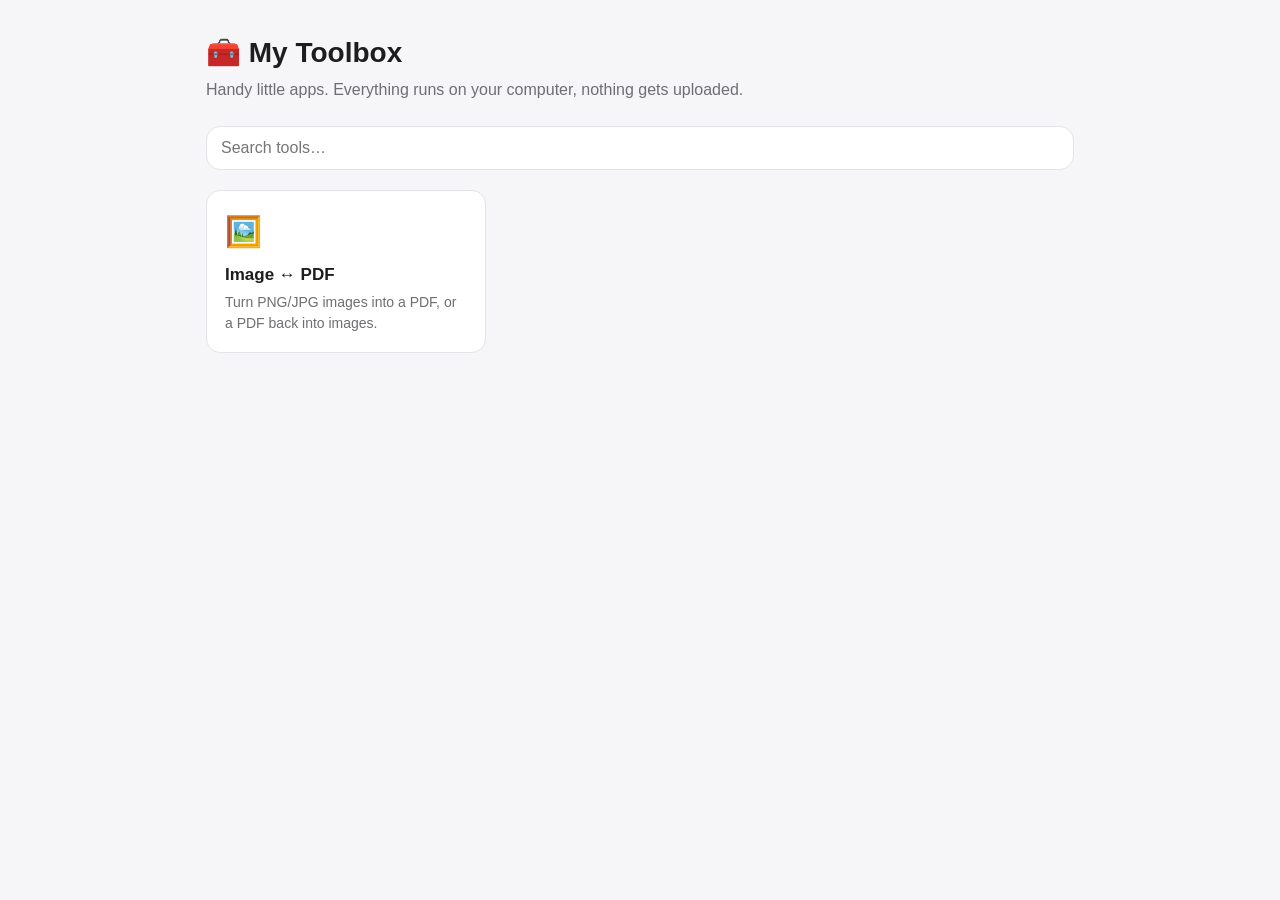
<file: index.html>
<!DOCTYPE html>
<!--
  HOME SCREEN
  You normally don't need to change this file.
  To add a tool to the home screen, edit tools.js instead.
-->
<html lang="en">
<head>
  <meta charset="UTF-8">
  <meta name="viewport" content="width=device-width, initial-scale=1">
  <title>My Toolbox</title>
  <link rel="stylesheet" href="style.css">
</head>
<body>
  <div class="page">
    <h1>🧰 My Toolbox</h1>
    <p class="subtitle">Handy little apps. Everything runs on your computer, nothing gets uploaded.</p>

    <input id="search" class="search" type="search" placeholder="Search tools…">

    <!-- The tool cards get added in here by the code below -->
    <div id="grid" class="grid"></div>
  </div>

  <!-- Load the list of tools, then draw a card for each one -->
  <script src="tools.js"></script>
  <script>
    const grid = document.getElementById("grid");
    const search = document.getElementById("search");

    // Draws a card for every tool that matches the search text
    function showTools(filterText) {
      const text = filterText.toLowerCase();
      grid.innerHTML = "";

      for (const tool of TOOLS) {
        // Join all the words of this tool together so we can search them
        const words = [tool.name, tool.description, ...(tool.tags || [])].join(" ").toLowerCase();
        if (!words.includes(text)) continue;

        const card = document.createElement("a");
        card.className = "tool-card";
        card.href = tool.link;
        card.innerHTML = `
          <div class="icon">${tool.icon}</div>
          <h2>${tool.name}</h2>
          <p>${tool.description}</p>
        `;
        grid.appendChild(card);
      }

      if (grid.children.length === 0) {
        const msg = document.createElement("p");
        msg.className = "subtitle";
        msg.textContent = `No tools match "${filterText}".`;
        grid.appendChild(msg);
      }
    }

    // Re-draw every time you type in the search box
    search.addEventListener("input", () => showTools(search.value));
    showTools("");
  </script>
</body>
</html>
</file>
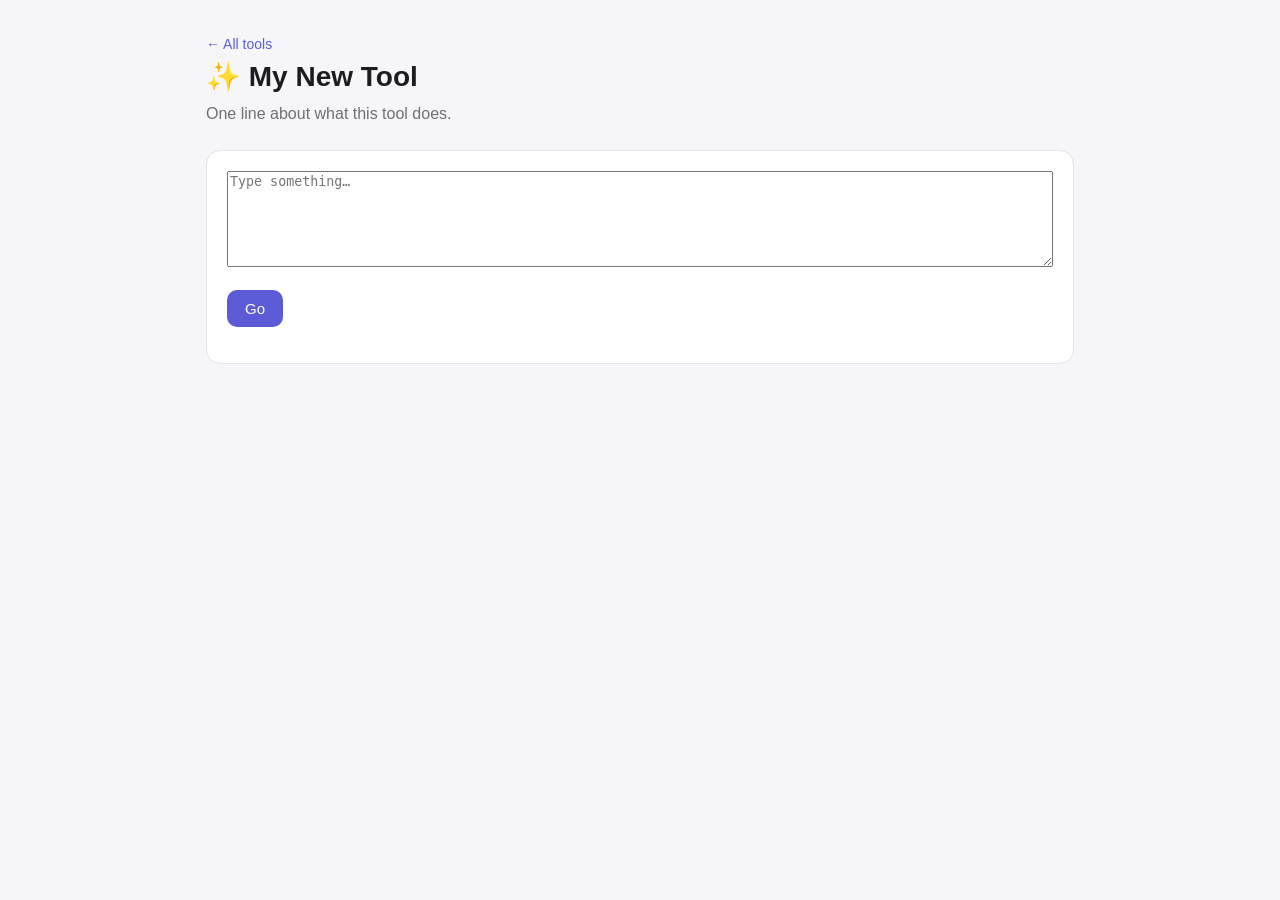
<file: tools/_template/index.html>
<!DOCTYPE html>
<!--
  STARTER TEMPLATE FOR A NEW TOOL
  1. Copy this whole _template folder and rename the copy (e.g. "word-counter").
  2. Change the title and heading below.
  3. Build your tool's layout inside the <section class="panel">.
  4. Write what it does in script.js.
  5. Add it to tools.js so it appears on the home screen.
-->
<html lang="en">
<head>
  <meta charset="UTF-8">
  <meta name="viewport" content="width=device-width, initial-scale=1">
  <title>My New Tool · My Toolbox</title>
  <link rel="stylesheet" href="../../style.css">
</head>
<body>
  <div class="page">
    <a class="back" href="../../index.html">← All tools</a>
    <h1>✨ My New Tool</h1>
    <p class="subtitle">One line about what this tool does.</p>

    <section class="panel">
      <textarea id="input" rows="6" style="width:100%" placeholder="Type something…"></textarea>
      <p><button id="go" class="primary">Go</button></p>
      <div id="output" class="status"></div>
    </section>
  </div>

  <script src="script.js"></script>
</body>
</html>
</file>
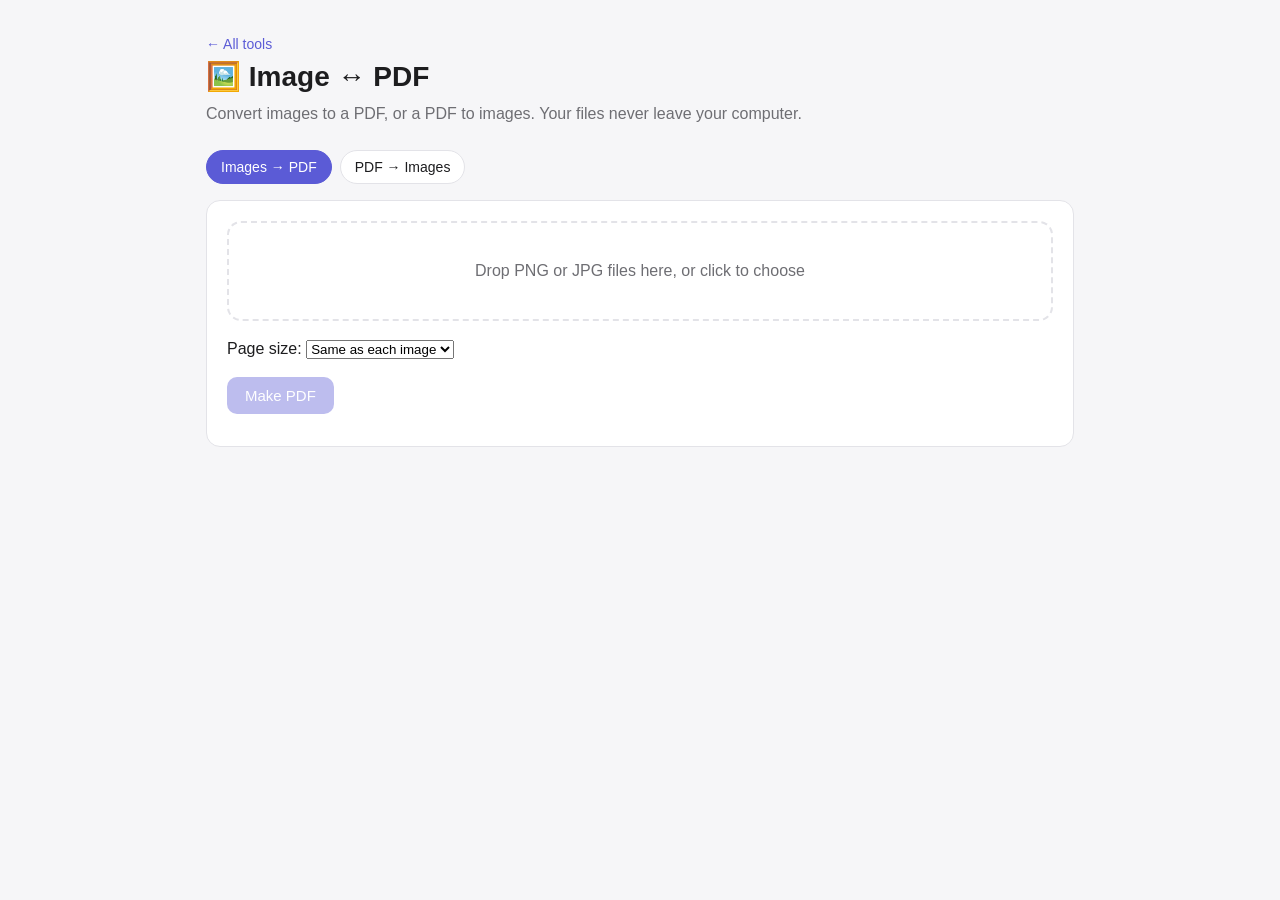
<file: tools/image-pdf/index.html>
<!DOCTYPE html>
<!--
  TOOL: Image ↔ PDF
  This file is the layout (what you see).
  The behaviour (what happens when you click) lives in script.js.
-->
<html lang="en">
<head>
  <meta charset="UTF-8">
  <meta name="viewport" content="width=device-width, initial-scale=1">
  <title>Image ↔ PDF · My Toolbox</title>
  <!-- "../../" means "go up two folders", back to the toolbox root -->
  <link rel="stylesheet" href="../../style.css">
</head>
<body>
  <div class="page">
    <a class="back" href="../../index.html">← All tools</a>
    <h1>🖼️ Image ↔ PDF</h1>
    <p class="subtitle">Convert images to a PDF, or a PDF to images. Your files never leave your computer.</p>

    <!-- The two modes. Clicking a tab shows its panel. -->
    <div class="tabs">
      <button class="tab active" data-mode="to-pdf">Images → PDF</button>
      <button class="tab" data-mode="to-images">PDF → Images</button>
    </div>

    <!-- ========== MODE 1: Images → PDF ========== -->
    <section id="to-pdf" class="panel">
      <div id="image-drop" class="dropzone">
        Drop PNG or JPG files here, or click to choose
        <input id="image-input" type="file" accept="image/png,image/jpeg,image/webp" multiple hidden>
      </div>

      <!-- The images you picked show up here, in page order -->
      <ul id="image-list" class="file-list"></ul>

      <p>
        <label>Page size:
          <select id="page-size">
            <option value="fit">Same as each image</option>
            <option value="a4">A4</option>
            <option value="letter">US Letter</option>
          </select>
        </label>
      </p>

      <button id="make-pdf" class="primary" disabled>Make PDF</button>
      <div id="pdf-status" class="status"></div>
    </section>

    <!-- ========== MODE 2: PDF → Images ========== -->
    <section id="to-images" class="panel hidden">
      <div id="pdf-drop" class="dropzone">
        Drop a PDF here, or click to choose
        <input id="pdf-input" type="file" accept="application/pdf" hidden>
      </div>

      <p>
        <label>Save pages as:
          <select id="image-format">
            <option value="png">PNG</option>
            <option value="jpeg">JPG</option>
          </select>
        </label>
      </p>

      <div id="images-status" class="status"></div>
      <div id="results" class="results"></div>
    </section>
  </div>

  <!--
    Helper libraries, saved inside the lib/ folder so they work offline:
      pdf-lib  → builds new PDFs
      pdf.js   → reads PDFs and draws their pages
  -->
  <script src="../../lib/pdf-lib.min.js"></script>
  <script src="../../lib/pdf.min.js"></script>
  <script src="../../lib/pdf.worker.min.js"></script>
  <script src="script.js"></script>
</body>
</html>
</file>
<file: style.css>
/* ============================================================
   SHARED LOOK FOR THE WHOLE TOOLBOX
   Every page links to this file, so changing a colour here
   changes it everywhere. Try editing --accent!
   ============================================================ */

:root {
  --bg: #f6f6f8;
  --card: #ffffff;
  --text: #1d1d1f;
  --muted: #6e6e73;
  --border: #e3e3e8;
  --accent: #5b5bd6;      /* main colour: buttons, highlights */
  --radius: 14px;
}

/* Dark mode follows your Mac's setting automatically */
@media (prefers-color-scheme: dark) {
  :root {
    --bg: #161618;
    --card: #222225;
    --text: #f2f2f4;
    --muted: #9a9aa0;
    --border: #333338;
    --accent: #8b8bf0;
  }
}

* { box-sizing: border-box; }

body {
  margin: 0;
  font-family: -apple-system, BlinkMacSystemFont, "Segoe UI", sans-serif;
  background: var(--bg);
  color: var(--text);
  line-height: 1.5;
}

.page {
  max-width: 900px;
  margin: 0 auto;
  padding: 32px 16px 64px;
}

h1 { margin: 0 0 4px; font-size: 28px; }
.subtitle { margin: 0 0 24px; color: var(--muted); }

a.back { color: var(--accent); text-decoration: none; font-size: 14px; }
a.back:hover { text-decoration: underline; }

/* ---------- Home screen ---------- */

.search {
  width: 100%;
  padding: 12px 14px;
  font-size: 16px;
  border: 1px solid var(--border);
  border-radius: var(--radius);
  background: var(--card);
  color: var(--text);
  margin-bottom: 20px;
}

.grid {
  display: grid;
  grid-template-columns: repeat(auto-fill, minmax(220px, 1fr));
  gap: 14px;
}

.tool-card {
  display: block;
  padding: 18px;
  background: var(--card);
  border: 1px solid var(--border);
  border-radius: var(--radius);
  color: inherit;
  text-decoration: none;
  transition: transform 0.1s, border-color 0.1s;
}
.tool-card:hover { transform: translateY(-2px); border-color: var(--accent); }
.tool-card .icon { font-size: 30px; }
.tool-card h2 { margin: 8px 0 4px; font-size: 17px; }
.tool-card p { margin: 0; color: var(--muted); font-size: 14px; }

/* ---------- Things tools can reuse ---------- */

.panel {
  background: var(--card);
  border: 1px solid var(--border);
  border-radius: var(--radius);
  padding: 20px;
  margin-bottom: 16px;
}

.tabs { display: flex; gap: 8px; margin-bottom: 16px; flex-wrap: wrap; }
.tab {
  padding: 8px 14px;
  border-radius: 999px;
  border: 1px solid var(--border);
  background: var(--card);
  color: var(--text);
  cursor: pointer;
  font-size: 14px;
}
.tab.active { background: var(--accent); border-color: var(--accent); color: #fff; }

/* The dashed box you drop files onto */
.dropzone {
  border: 2px dashed var(--border);
  border-radius: var(--radius);
  padding: 36px 16px;
  text-align: center;
  color: var(--muted);
  cursor: pointer;
}
.dropzone.dragover { border-color: var(--accent); color: var(--accent); }

button.primary {
  padding: 10px 18px;
  font-size: 15px;
  border: none;
  border-radius: 10px;
  background: var(--accent);
  color: #fff;
  cursor: pointer;
}
button.primary:disabled { opacity: 0.4; cursor: default; }

.file-list { list-style: none; padding: 0; margin: 16px 0; }
.file-list li {
  display: flex;
  align-items: center;
  gap: 10px;
  padding: 8px 0;
  border-bottom: 1px solid var(--border);
  font-size: 14px;
}
.file-list img { width: 40px; height: 40px; object-fit: cover; border-radius: 6px; }
.file-list .name { flex: 1; overflow: hidden; text-overflow: ellipsis; white-space: nowrap; }
.file-list button {
  border: none; background: none; color: var(--muted); cursor: pointer; font-size: 16px;
}

.status { margin-top: 12px; color: var(--muted); font-size: 14px; }

.results { display: grid; grid-template-columns: repeat(auto-fill, minmax(150px, 1fr)); gap: 12px; margin-top: 16px; }
.results a { color: var(--accent); font-size: 13px; text-decoration: none; }
.results img { width: 100%; border: 1px solid var(--border); border-radius: 8px; display: block; margin-bottom: 4px; }

.hidden { display: none; }
</file>
